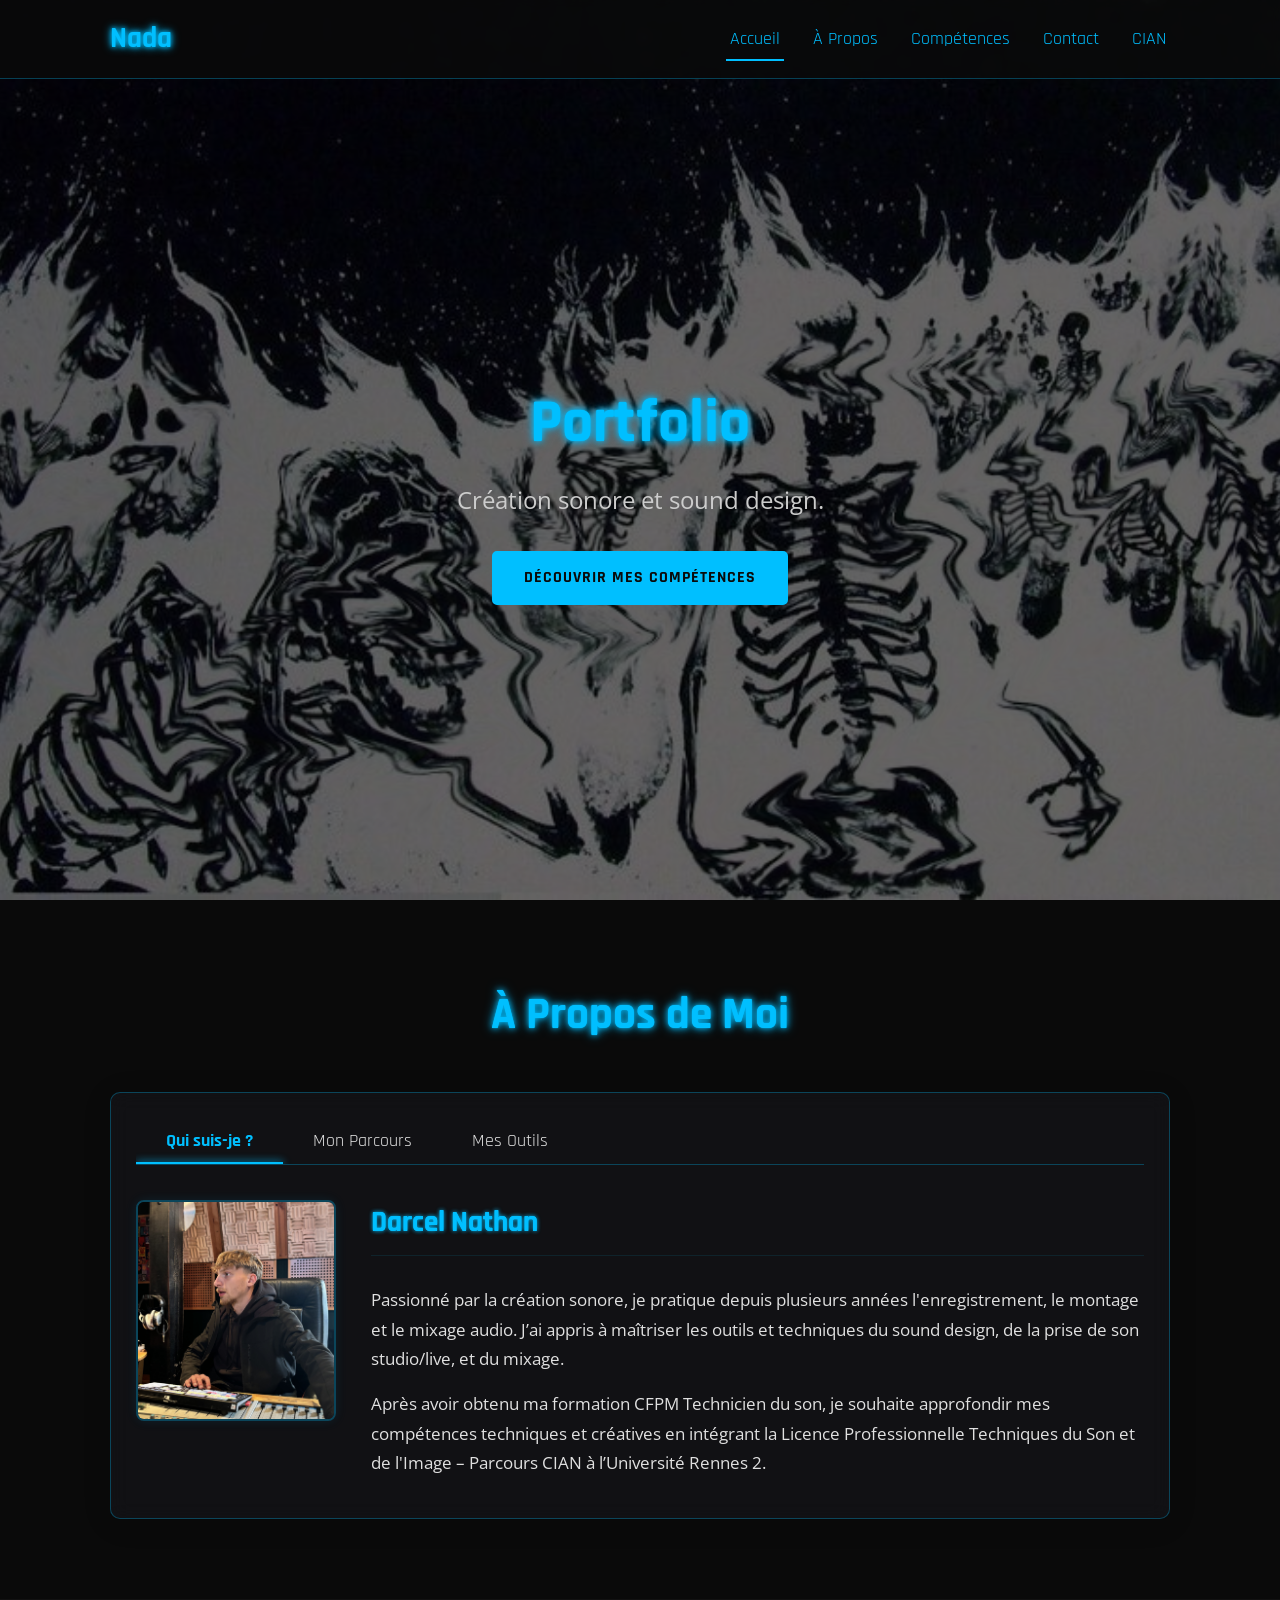
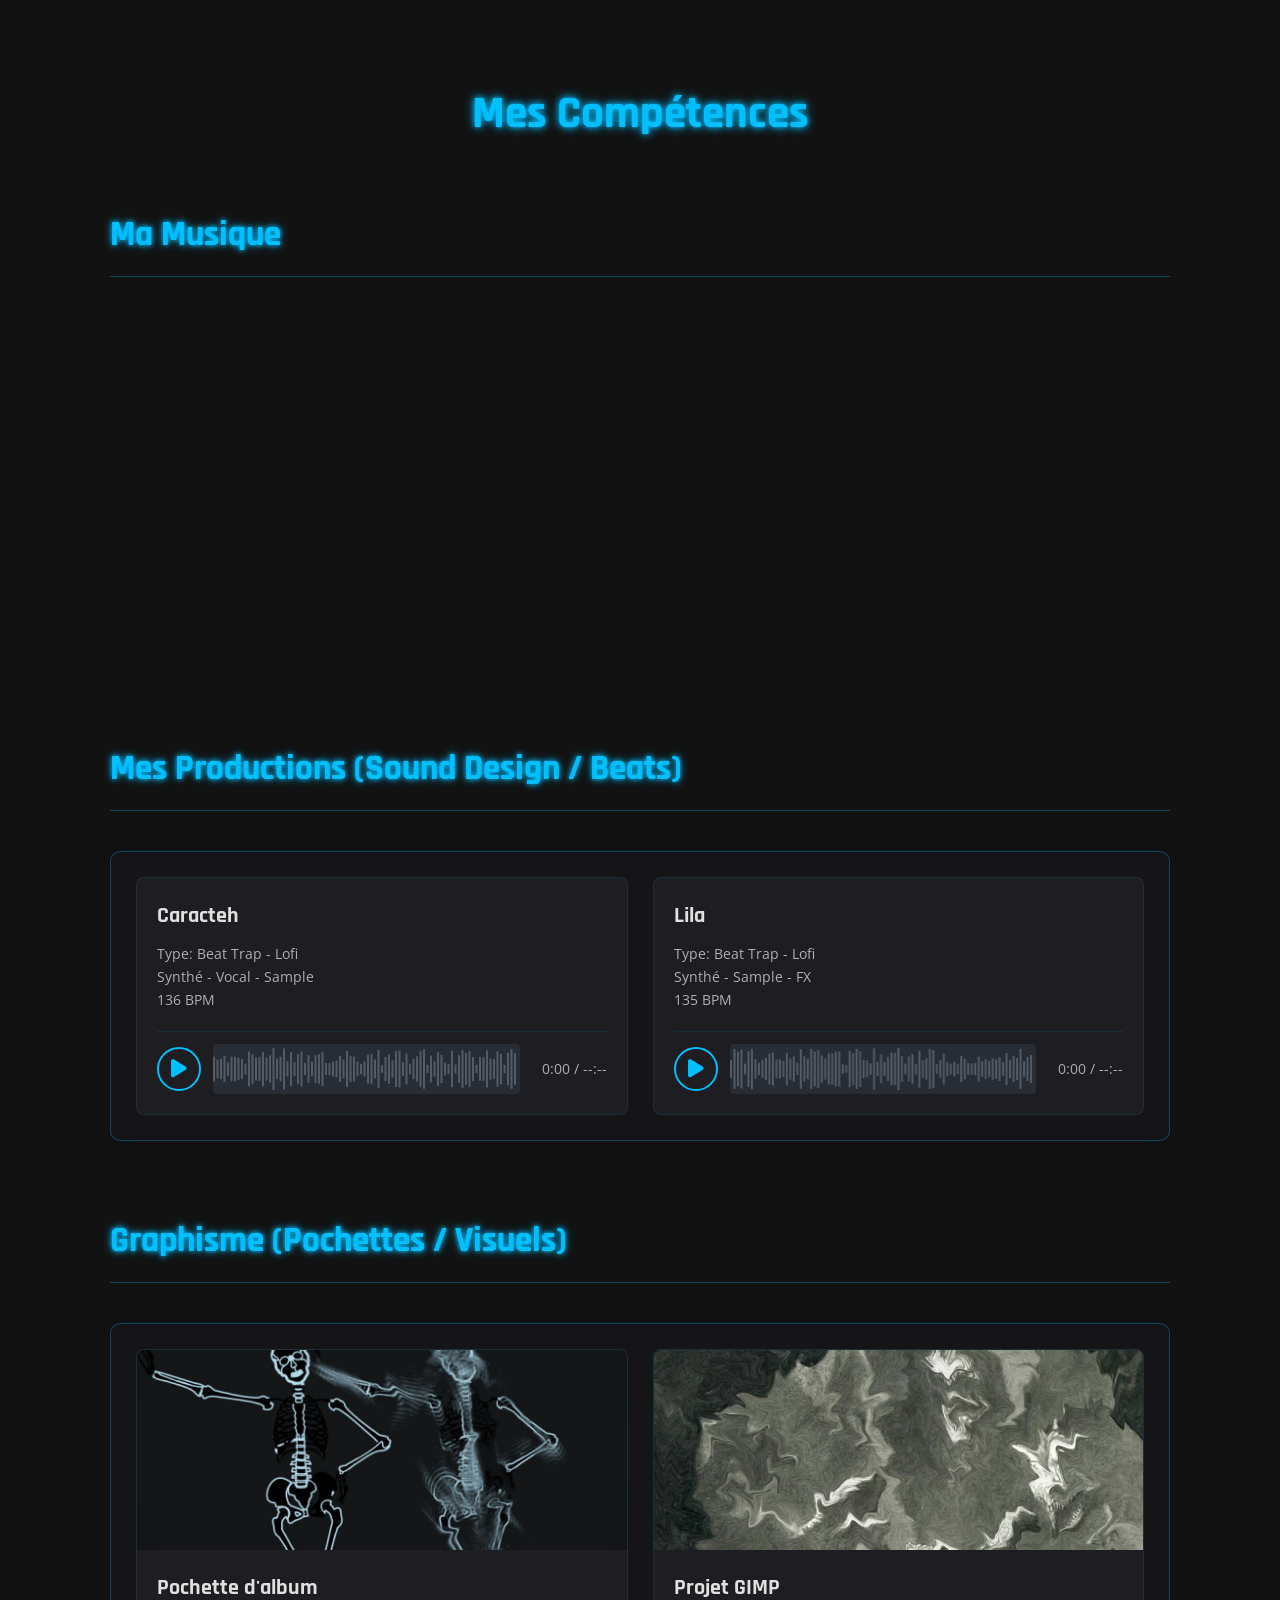
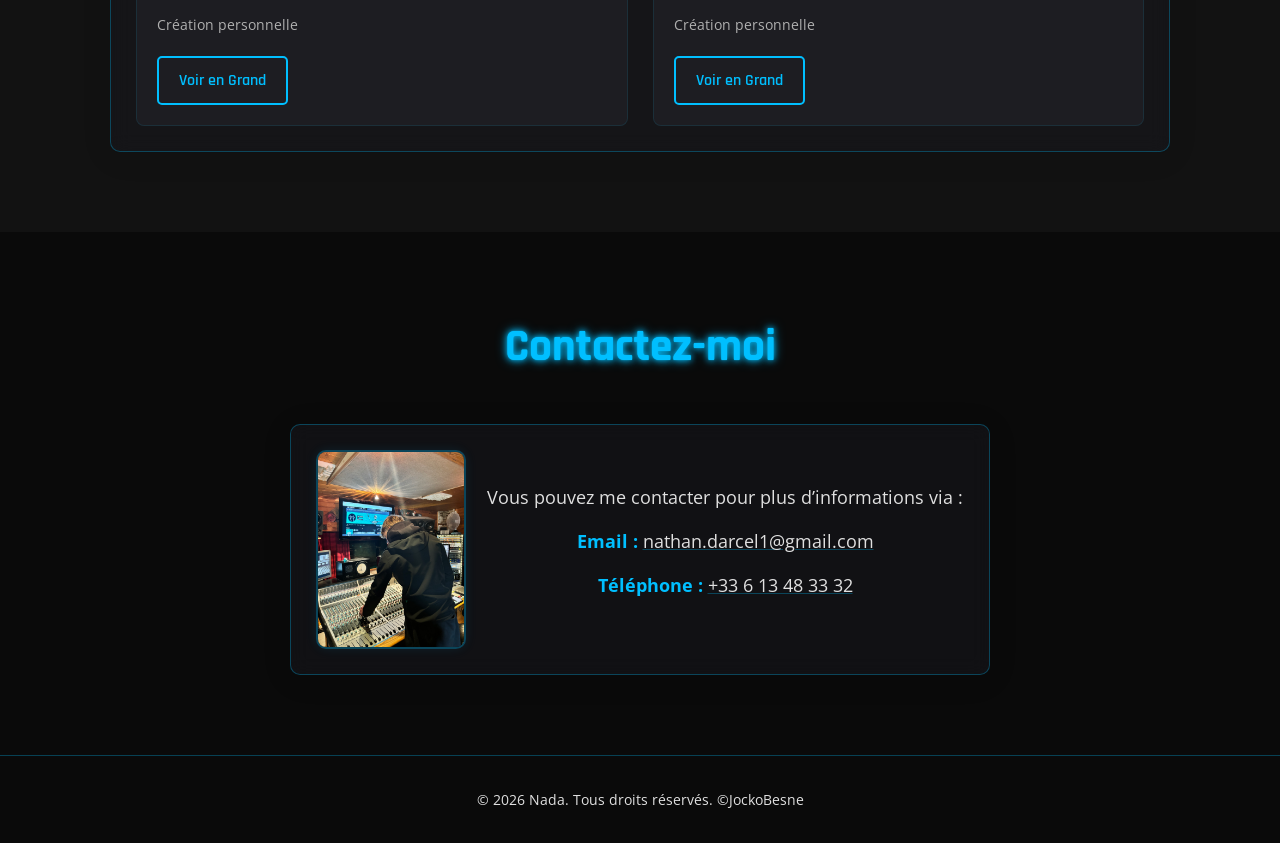
<file: SiteNathan/index.html>
<!DOCTYPE html>
<html lang="fr">
<head>
    <meta charset="UTF-8">
    <meta name="viewport" content="width=device-width, initial-scale=1.0">
    <title>Mon Portfolio Musical</title>
    <link rel="stylesheet" href="style.css">
    <link href="https://fonts.googleapis.com/css2?family=Rajdhani:wght@300;400;700&family=Open+Sans:wght@300;400&display=swap" rel="stylesheet">
    <!-- Font Awesome pour les icônes Play/Pause -->
    <link rel="stylesheet" href="https://cdnjs.cloudflare.com/ajax/libs/font-awesome/6.1.1/css/all.min.css">
</head>
<body>
    <header>
        <div class="container">
            <a href="#hero" class="logo"><span class="neon-highlight">Nada</span></a>
            <button class="nav-toggle" aria-label="Ouvrir le menu de navigation">
                <i class="fas fa-bars"></i> <!-- Icône Burger Font Awesome -->
            </button>
            <nav class="main-nav"> <!-- Ajout d'une classe pour cibler la nav principale -->
                <ul>
                    <li><a href="#hero">Accueil</a></li>
                    <li><a href="#about">À Propos</a></li>
                    <li><a href="#competences">Compétences</a></li>
                    <li><a href="#contact">Contact</a></li>
                    <li><a href="cian.html">CIAN</a></li>
                </ul>
            </nav>
        </div>
    </header>
    <main>
        <section id="hero">
            <div class="hero-content">
                <h1 class="neon-text">Portfolio</h1>
                <p>Création sonore et sound design.</p>
                <a href="#competences" class="cta-button">Découvrir mes compétences</a>
            </div>
            <div class="hero-background-overlay"></div>
        </section>

        <section id="about" class="content-section">
            <div class="container">
                <h2 class="neon-text">À Propos de Moi</h2>
        
                <div class="tabs-container glass-effect">
                    <div class="tab-buttons">
                        <button class="tab-button active" data-tab="qui-suis-je">Qui suis-je ?</button>
                        <button class="tab-button" data-tab="parcours">Mon Parcours</button>
                        <button class="tab-button" data-tab="outils">Mes Outils</button>
                    </div>
        
                    <!-- Onglet: Qui suis-je ? -->
                    <div class="tab-content active" id="qui-suis-je">
                        <div class="about-intro-layout">
                            <div class="about-intro-image-container">
                                <img src="Image/13615D1D-8C24-4F74-96F3-63B5047D33DF.jpeg" alt="Darcel Nathan Nada" class="about-intro-photo">
                            </div>
                            <div class="about-intro-text">
                                <h3 class="tab-content-title">Darcel Nathan</h3>
                                <p>Passionné par la création sonore, je pratique depuis plusieurs années l'enregistrement, le montage et le mixage audio. J’ai appris à maîtriser les outils et techniques du sound design, de la prise de son studio/live, et du mixage.</p>
                                <p>Après avoir obtenu ma formation CFPM Technicien du son, je souhaite approfondir mes compétences techniques et créatives en intégrant la Licence Professionnelle Techniques du Son et de l'Image – Parcours CIAN à l’Université Rennes 2.</p>
                                <!-- Peut-être un trait de personnalité ou une citation ici ? -->
                            </div>
                        </div>
                    </div>
        
                    <!-- Onglet: Mon Parcours -->
                    <div class="tab-content" id="parcours">
                        <h3 class="tab-content-title">Formation & Expériences Clés</h3>
        
                        <div class="parcours-entry">
                            <div class="parcours-entry-image-container">
                                <img src="Image\logo-cfpm-2021.jpg" alt="Logo CFPM" class="parcours-entry-logo">
                            </div>
                            <div class="parcours-entry-details">
                                <h4>Technicien du son, CFPM Rennes (2023-2025)</h4>
                                <p>Formation intensive couvrant la prise de son studio et live, le mixage, le mastering, le sound design et l'acoustique. J'y ai développé une compréhension approfondie des logiciels professionnels et affûté mes oreilles critiques sur de nombreux projets pratiques.</p>
                                <!-- Tu peux ajouter un ou deux points clés :
                                <ul>
                                    <li>Projet marquant : Réalisation de la bande-son d'un court-métrage étudiant.</li>
                                    <li>Compétence clé acquise : Maîtrise avancée de Pro Tools pour l'édition et le mixage.</li>
                                </ul>
                                -->
                            </div>
                        </div>
        
                        <div class="parcours-entry experience">
                            <div class="parcours-entry-image-container">
                                <img src="Image\bet.jpg" alt="Sonorisation événement" class="parcours-entry-photo"> <!-- Remplace par une photo de toi en action si possible -->
                            </div>
                            <div class="parcours-entry-details">
                                <h4>Expérience : Sonorisation Bar en Trans 2023 (Bar LA PLACE)</h4>
                                <p>Responsable de l'installation du matériel, des balances sonores pour plusieurs artistes, et de la gestion de la console de mixage pendant les performances. Une expérience formatrice en gestion du direct et adaptation rapide aux besoins des musiciens.</p>
                            </div>
                        </div>
        
                         <div class="parcours-entry experience">
                            <div class="parcours-entry-image-container">
                            <img src="Image\MET CAR PROJET.jpg" alt="Sonorisation événement" class="parcours-entry-photo">
                            </div>
                            <div class="parcours-entry-details full-width"> <!-- Classe pour prendre toute la largeur si pas d'image -->
                                <h4>Projet Collaboratif : Album "32 MetCar"</h4>
                                <p>Participation à la création d'un album collectif. Mes contributions incluaient la composition de certaines productions, l'enregistrement des voix et instruments, ainsi que le mixage et le mastering de plusieurs titres. Ce projet a renforcé mes compétences en collaboration artistique et en gestion de projet audio de A à Z.</p>
                            </div>
                        </div>
                    </div>
        
                    <!-- Onglet: Mes Outils -->
                    <div class="tab-content" id="outils">
                        <h3 class="tab-content-title">Logiciels & Environnement de Travail</h3>
                        <p class="outils-intro">Voici un aperçu des outils que j'utilise pour sculpter le son et créer des visuels :</p>
                        <div class="outils-grid">
                            <div class="outil-card">
                                <div class="outil-screenshot-container">
                                    <img src="Image\Capture d'écran 2025-05-06 184118.png" alt="Interface FL Studio" class="outil-screenshot">
                                </div>
                                <div class="outil-description">
                                    <h4>FL Studio</h4>
                                    <p>Mon DAW de prédilection pour la composition, l'arrangement et la production de beats. Sa flexibilité et son piano roll intuitif sont parfaits pour ma créativité.</p>
                                </div>
                            </div>
                            <div class="outil-card">
                                 <div class="outil-logo-container"> <!-- Pour les logos simples -->
                                    <img src="Image\IMAGE PRO TOOLS.png" alt="Logo Pro Tools" class="outil-screenshot">
                                </div>
                                <div class="outil-description">
                                    <h4>Pro Tools</h4>
                                    <p>Utilisé pour l'enregistrement, l'édition précise, le mixage audio professionnel ainsi que pour de l'audiovisuel, notamment lors de ma formation et pour des projets demandant un standard industriel.</p>
                                </div>
                            </div>
                            <div class="outil-card">
                                <div class="outil-logo-container">
                                    <img src="Image\Capture d'écran 2025-05-08 174630.png" alt="Logo Photoshop" class="outil-screenshots">
                                </div>
                                <div class="outil-description">
                                    <h4>GIMP</h4>
                                    <p>Pour la création et la retouche de pochettes d'albums, d'affiches et autres visuels accompagnant mes projets musicaux.</p>
                                </div>
                            </div>
                            <!-- Ajouter Ableton Live, autres plugins VST favoris, matériel si pertinent... -->
                        </div>
                    </div>
                </div>
            </div>
        </section>

        <section id="competences" class="content-section">
            <div class="container">
                <h2 class="neon-text">Mes Compétences</h2>

                <div class="competence-subsection">
                    <h3 class="subsection-title neon-text">Ma Musique</h3>
                    <div class="music-showcase">
                        <div class="single-release-card glass-effect">
                            <img src="Image\2cd41f00f206636090a1061ff353accb.jpg" alt="Pochette BL3U FONCE" class="single-artwork">
                            <div class="single-details">
                                <h4>BL3U FONCE</h4>
                                <p class="release-type">Morceau</p>
                                <p class="release-description">
                                    Auteur - Interprète - Mixage - Prod<br>
                                    Morceau introspectif boom bap avec samples jazz.
                                </p>
                                <a href="https://on.soundcloud.com/QpCbNB11cijuefKp6" target="_blank" class="soundcloud-button">
                                    Écouter sur SoundCloud
                                </a>
                            </div>
                        </div>
                    </div>
                </div>

                <div class="competence-subsection">
                    <h3 class="subsection-title neon-text">Mes Productions (Sound Design / Beats)</h3>
                    <div class="production-grid glass-effect">
                        <!-- Production 1: Carateh -->
                        <div class="item-card audio-item">
                            <div class="item-card-content">
                                <h4>Caracteh</h4>
                                <p>Type: Beat Trap - Lofi<br>Synthé - Vocal - Sample <br> 136 BPM</p>
                                <div class="audio-player-wrapper">
                                    <button class="play-pause-button" data-src="audio/caracteh.mp3" aria-label="Lire/Mettre en pause Carateh">
                                        <i class="fas fa-play"></i>
                                    </button>
                                    <div class="waveform-container">
                                        <canvas class="waveform-canvas"></canvas> <!-- Pas besoin de width/height ici, JS s'en charge -->
                                        <div class="progress-bar-container">
                                            <div class="progress-bar"></div>
                                        </div>
                                    </div>
                                    <div class="time-display">
                                        <span class="current-time">0:00</span> / <span class="duration-time">--:--</span>
                                    </div>
                                </div>
                            </div>
                        </div>

                        <!-- Production 2: Lila -->
                        <div class="item-card audio-item">
                            <div class="item-card-content">
                                <h4>Lila</h4>
                                <p>Type: Beat Trap - Lofi <br> Synthé - Sample - FX <br> 135 BPM</p>
                                <div class="audio-player-wrapper">
                                    <button class="play-pause-button" data-src="audio/lila.wav" aria-label="Lire/Mettre en pause Lila">
                                        <i class="fas fa-play"></i>
                                    </button>
                                    <div class="waveform-container">
                                        <canvas class="waveform-canvas"></canvas>
                                        <div class="progress-bar-container">
                                            <div class="progress-bar"></div>
                                        </div>
                                    </div>
                                    <div class="time-display">
                                        <span class="current-time">0:00</span> / <span class="duration-time">--:--</span>
                                    </div>
                                </div>
                            </div>
                        </div>
                    </div>
                </div>

                <div class="competence-subsection">
                    <h3 class="subsection-title neon-text">Graphisme (Pochettes / Visuels)</h3>
                    <div class="graphisme-grid glass-effect">
                        <div class="item-card">
                            <img src="Image/Nathan Pochette d'album.png" alt="Pochette d'album réalisée par Nathan Darcel">
                            <div class="item-card-content">
                                <h4>Pochette d'album</h4>
                                <p>Création personnelle</p>
                                <a href="Image/Nathan Pochette d'album.png" target="_blank" class="view-button">Voir en Grand</a>
                            </div>
                        </div>
                        <div class="item-card">
                            <img src="Image\23c4d7eb6813376bbb614be48a143fc7.png" alt="Affiche Fest Noz">
                            <div class="item-card-content">
                                <h4>Projet GIMP</h4>
                                <p>Création personnelle</p>
                                <a href="Image\23c4d7eb6813376bbb614be48a143fc7.png" target="_blank" class="view-button">Voir en Grand</a>
                            </div>
                        </div>
                    </div>
                </div>
            </div>
        </section>

        <section id="contact" class="content-section">
            <div class="container">
                <h2 class="neon-text">Contactez-moi</h2>
                <div class="contact-details glass-effect contact-layout">
                    <div class="contact-photo">
                        <img src="Image\F2435830-9EF7-4B0C-B1A5-1ED58BB1A138.jpeg" alt="Darcel Nathan Nada" class="about-intro-photo">
                    </div>
                    <div class="contact-text">
                        <p>Vous pouvez me contacter pour plus d’informations via :</p>
                        <p><strong>Email :</strong> <a href="mailto:nathan.darcel1@gmail.com">nathan.darcel1@gmail.com</a></p>
                        <p><strong>Téléphone :</strong> <a href="tel:+33613483332">+33 6 13 48 33 32</a></p>
                    </div>
                </div>
            </div>
        </section>
        
    </main>

    <footer>
        <div class="container">
            <p>© <span id="currentYear"></span> Nada. Tous droits réservés. ©<span id="currentYear"></span>JockoBesne</p>
        </div>
    </footer>

    <script src="script.js"></script>
</body>
</html>
</file>
<file: SiteNathan/style.css>
/* Variables de Couleurs */
:root {
    --dark-bg: #0A0A0A;
    --dark-secondary-bg: #121212;
    --light-text: #E0E0E0;
    --neon-blue: #00BFFF;
    --neon-blue-transparent-light: rgba(0, 191, 255, 0.1);
    --neon-blue-transparent-medium: rgba(0, 191, 255, 0.3);
    --glass-bg: rgba(25, 25, 30, 0.5);
    --waveform-bg: #282c34;
    --waveform-played: var(--neon-blue);
    --waveform-unplayed: #555b66;

    --font-primary: 'Rajdhani', sans-serif;
    --font-secondary: 'Open Sans', sans-serif;
}

/* Styles Généraux */
* {
    margin: 0;
    padding: 0;
    box-sizing: border-box;
}

html {
    scroll-behavior: smooth;
}

body {
    font-family: var(--font-secondary);
    background-color: var(--dark-bg);
    color: var(--light-text);
    line-height: 1.6;
    overflow-x: hidden; /* Empêche le scroll horizontal si un élément dépasse un peu */
}

.container {
    max-width: 1100px;
    margin: 0 auto;
    padding: 0 20px;
}

h1, h2, h3, h4 {
    font-family: var(--font-primary);
    margin-bottom: 1rem;
    font-weight: 700;
}

/* h3 est déjà stylé pour .neon-text, mais si utilisé ailleurs sans .neon-text: */
h3:not(.neon-text):not(.tab-content-title) {
    font-size: 2rem;
    color: var(--neon-blue);
    text-shadow: 0 0 0.5px var(--neon-blue), 0 0 5px var(--neon-blue), 0 0 10px rgba(0, 191, 255, 0.7);
}


h4 { /* Base h4 style */
    font-size: 1.6rem;
    color: var(--light-text);
    margin-bottom: 0.5rem;
}

a {
    color: var(--neon-blue);
    text-decoration: none;
    transition: color 0.3s ease;
}

a:hover {
    color: white;
}

img {
    max-width: 100%;
    height: auto;
    display: block;
}

/* Header & Navigation */
header {
    background-color: rgba(10, 10, 10, 0.8);
    backdrop-filter: blur(5px);
    padding: 1rem 0;
    position: fixed;
    width: 100%;
    top: 0;
    z-index: 1000;
    border-bottom: 1px solid var(--neon-blue-transparent-medium);
}

header .container {
    display: flex;
    justify-content: space-between;
    align-items: center;
    position: relative;
}

.logo {
    font-family: var(--font-primary);
    font-size: 1.8rem;
    font-weight: 700;
    color: var(--light-text);
    z-index: 1100;
}
.logo:hover {
    color: var(--light-text);
}

.logo .neon-highlight {
    color: var(--neon-blue);
    text-shadow: 0 0 5px var(--neon-blue), 0 0 10px var(--neon-blue);
}

.main-nav ul {
    list-style: none;
    display: flex;
    margin: 0;
    padding: 0;
}
.main-nav ul li {
    margin-left: 25px;
}
.main-nav ul li a {
    font-family: var(--font-primary);
    font-weight: 400;
    font-size: 1.1rem;
    padding: 0.5rem 0.25rem;
    padding-bottom: 5px;
    border-bottom: 2px solid transparent;
    transition: color 0.3s ease, border-bottom-color 0.3s ease;
    display: block;
}
.main-nav ul li a:hover,
.main-nav ul li a.active {
    color: var(--neon-blue);
    border-bottom-color: var(--neon-blue);
}

.nav-toggle {
    display: none;
    background: transparent;
    border: 1px solid var(--neon-blue);
    color: var(--neon-blue);
    font-size: 1.5rem;
    padding: 0.5rem 0.75rem;
    border-radius: 5px;
    cursor: pointer;
    z-index: 1100;
}
.nav-toggle:hover {
    background-color: var(--neon-blue-transparent-medium);
}

/* Effet Néon pour Texte (titres H1 de section, H2 de section) */
/* La classe .neon-text est sur les H1 et H2. h3.tab-content-title a son propre style néon. */
/* Si tu veux que TOUS les h1,h2 soient néon par défaut, tu peux le mettre directement sur les balises */
h1.neon-text, h2.neon-text {
    color: var(--neon-blue); /* Assure que la couleur est bien appliquée */
    text-shadow: 0 0 1px var(--neon-blue), 0 0 6px var(--neon-blue), 0 0 12px rgba(0, 191, 255, 0.7);
}


/* Section Héros */
#hero {
    min-height: 100vh;
    display: flex;
    align-items: center;
    justify-content: center;
    text-align: center;
    position: relative;
    padding-top: 80px;
    background-image: url('Image/skeleton-site.png');
    background-repeat: no-repeat;
    background-position: center center;
    background-size: cover;
    background-attachment: fixed;
}

.hero-background-overlay {
    position: absolute;
    top: 0;
    left: 0;
    width: 100%;
    height: 100%;
    background-color: rgba(0, 0, 0, 0.6);
    z-index: 1;
}

.hero-content {
    position: relative;
    z-index: 2;
    padding: 20px;
}

#hero h1 { /* Titre H1 spécifique au héros */
    font-size: 3.8rem;
    margin-bottom: 0.5rem;
}

#hero p {
    font-size: 1.5rem;
    margin-bottom: 2rem;
    color: #ccc;
}

.cta-button {
    display: inline-block;
    background-color: var(--neon-blue);
    color: var(--dark-bg);
    padding: 12px 30px;
    border-radius: 5px;
    font-family: var(--font-primary);
    font-weight: 700;
    text-transform: uppercase;
    letter-spacing: 1px;
    border: 2px solid var(--neon-blue);
    transition: background-color 0.3s ease, color 0.3s ease, box-shadow 0.3s ease;
}

.cta-button:hover {
    background-color: transparent;
    color: var(--neon-blue);
    box-shadow: 0 0 15px var(--neon-blue);
}

/* Sections de Contenu Générales */
.content-section {
    padding: 80px 0;
    background-color: var(--dark-secondary-bg);
}
.content-section:nth-child(even) { /* Note: #about est le 2e enfant de main, donc var(--dark-bg) */
   background-color: var(--dark-bg);
}

.content-section h2 { /* Titres H2 de section */
    text-align: center;
    font-size: 2.8rem;
    margin-bottom: 2.5rem; /* Réduit un peu pour moins d'espace avant les onglets */
}

/* Effet Verre Dépoli (Glassmorphism) */
.glass-effect {
    background: var(--glass-bg);
    backdrop-filter: blur(10px);
    -webkit-backdrop-filter: blur(10px);
    border-radius: 10px;
    padding: 25px;
    border: 1px solid var(--neon-blue-transparent-medium);
    box-shadow: 0 4px 30px rgba(0, 0, 0, 0.1);
}

/* --- NOUVEAUX STYLES POUR LA SECTION "À PROPOS" AVEC ONGLETS --- */
.tabs-container {
    margin-top: 1.5rem; /* Espace entre le H2 de section et les onglets */
}

.tab-buttons {
    display: flex;
    margin-bottom: 25px;
    border-bottom: 1px solid var(--neon-blue-transparent-medium);
    overflow-x: auto;
    /* --- NOUVEAU : Cacher la barre de scroll --- */
    scrollbar-width: none; /* Firefox */
    -ms-overflow-style: none;  /* IE 10+ */
}
/* --- NOUVEAU : Cacher la barre de scroll pour Chrome, Safari, Edge --- */
.tab-buttons::-webkit-scrollbar {
    display: none;
}


.tab-button {
    background: transparent;
    border: none;
    /* padding: 12px 22px; Ancien padding */
    /* --- MODIFIÉ : Plus de padding horizontal pour plus de longueur --- */
    padding: 12px 30px; /* Augmente le 22px à 30px ou plus selon ton goût */
    cursor: pointer;
    color: var(--light-text);
    font-family: var(--font-primary);
    font-size: 1.1rem;
    font-weight: 400;
    position: relative;
    transition: color 0.3s ease, background-color 0.3s ease;
    white-space: nowrap;
    /* --- OPTIONNEL : Pour que les boutons se répartissent si peu nombreux --- */
    /* Si tu as peu d'onglets et que tu veux qu'ils prennent plus de place : */
    /* flex-grow: 1; */ /* Décommente si tu veux cet effet */
    /* text-align: center; */ /* Assure que le texte est centré si flex-grow est utilisé */
}
.tab-button:hover {
    color: var(--neon-blue);
    background-color: var(--neon-blue-transparent-light);
}
.tab-button.active {
    color: var(--neon-blue);
    font-weight: 700;
}
.tab-button.active::after {
    content: '';
    position: absolute;
    bottom: -1px;
    left: 0;
    width: 100%;
    height: 3px;
    background-color: var(--neon-blue);
    box-shadow: 0 0 8px var(--neon-blue);
}

.tab-content {
    display: none;
    padding-top: 10px; /* Espace au dessus du contenu de l'onglet */
    animation: fadeInTab 0.6s ease-out;
}
.tab-content.active {
    display: block;
}
@keyframes fadeInTab {
    from { opacity: 0; transform: translateY(15px); }
    to { opacity: 1; transform: translateY(0); }
}

/* Titre à l'intérieur de chaque onglet (remplace les anciens h3 de parcours) */
h3.tab-content-title {
    font-size: 1.8rem;
    color: var(--neon-blue);
    text-shadow: 0 0 0.5px var(--neon-blue), 0 0 4px var(--neon-blue); /* Ombre néon plus subtile pour les titres d'onglet */
    margin-bottom: 1.8rem;
    padding-bottom: 0.6rem;
    border-bottom: 1px solid var(--neon-blue-transparent-light);
}

/* Onglet: Qui suis-je ? */
.about-intro-layout {
    display: flex;
    align-items: flex-start;
    gap: 35px; /* Un peu plus d'espace */
}
.about-intro-image-container {
    flex-basis: 200px; /* AJUSTÉ : Plus petit */
    flex-shrink: 0;
}
.about-intro-photo {
    width: 100%;
    height: auto;
    max-height: 260px; /* AJUSTÉ : Limite en hauteur */
    object-fit: cover;
    border-radius: 8px;
    border: 2px solid var(--neon-blue-transparent-medium);
    box-shadow: 0 0 12px var(--neon-blue-transparent-light);
}
.about-intro-text {
    flex: 1;
}
/* Le h3 de .about-intro-text est maintenant .tab-content-title, sauf si tu as un autre h3 spécifique ici.
   S'il y a un h3 DANS .about-intro-text qui n'est PAS le .tab-content-title général : */
.about-intro-text h3:not(.tab-content-title) {
    font-size: 1.6rem; /* Ajuste si tu as un sous-titre spécifique pour le nom */
    margin-bottom: 0.8rem;
    color: var(--light-text);
}
.about-intro-text h3 .neon-highlight {
     color: var(--neon-blue);
     text-shadow: 0 0 5px var(--neon-blue);
}
.about-intro-text p {
    font-size: 1.05rem; /* Légèrement plus grand pour la lisibilité */
    line-height: 1.75;
    margin-bottom: 1rem;
}

/* Onglet: Mon Parcours */
.parcours-entry {
    display: flex;
    align-items: flex-start;
    gap: 25px;
    padding: 15px 0; /* Padding vertical */
    border-bottom: 1px solid rgba(255, 255, 255, 0.08); /* Ligne plus subtile */
}
.parcours-entry:last-child {
    border-bottom: none;
    padding-bottom: 0;
}
.parcours-entry-image-container {
    flex-basis: 120px; /* AJUSTÉ : Plus petit pour le logo CFPM et photos d'xp */
    flex-shrink: 0;
    display: flex;
    align-items: center;
    justify-content: center;
    min-height: 70px; /* Pour assurer un minimum de hauteur même si l'image est petite */
}
.parcours-entry-logo { /* Spécifique pour logo CFPM */
    max-width: 100%;
    max-height: 140px; /* AJUSTÉ : Plus petit */
    object-fit: contain;
}
.parcours-entry-photo { /* Pour les photos d'expérience */
    width: 100%;
    max-height: 140px; /* AJUSTÉ : Adapté au flex-basis plus petit */
    object-fit: cover;
    border-radius: 6px;
}
.parcours-entry-details {
    flex: 1;
}
.parcours-entry-details.full-width {
    flex-basis: 100%;
}
.parcours-entry-details h4 { /* Titres de chaque entrée de parcours */
    font-size: 1.25rem; /* Un peu plus petit */
    color: var(--light-text);
    font-weight: 600; /* Moins que 700 pour hiérarchie */
    margin-bottom: 0.4rem;
}
.parcours-entry-details p,
.parcours-entry-details ul {
    font-size: 0.95rem;
    line-height: 1.65;
    color: #c5c5c5; /* Un peu plus clair que #ccc */
    margin-bottom: 0.5rem;
}
.parcours-entry-details ul {
    list-style-type: none; /* Ou 'disc' si tu préfères */
    padding-left: 0; /* Si pas de list-style-type */
}
.parcours-entry-details ul li::before { /* Custom bullet */
    content: "▹"; /* Ou autre symbole comme •, –, etc. */
    color: var(--neon-blue);
    font-weight: bold;
    display: inline-block;
    width: 1em;
    margin-left: -1em; /* Si padding-left sur ul est 0 */
    /* Si ul a padding-left: 20px, alors pas besoin de margin-left: -1em, juste 'margin-right: 0.5em;' */
}


/* Onglet: Mes Outils */
.outils-intro {
    font-size: 1rem;
    color: #c5c5c5;
    margin-bottom: 1.8rem;
    text-align: left; /* Ou center si tu préfères */
}
.outils-grid {
    display: grid;
    grid-template-columns: repeat(auto-fit, minmax(280px, 1fr)); /* Cartes un peu plus petites */
    gap: 25px;
}
.outil-card {
    background-color: rgba(30, 30, 35, 0.6); /* Fond légèrement différent */
    border-radius: 8px;
    padding: 20px;
    border: 1px solid var(--neon-blue-transparent-light);
    display: flex;
    flex-direction: column;
    transition: transform 0.3s ease, box-shadow 0.3s ease;
}
.outil-card:hover {
    transform: translateY(-6px);
    box-shadow: 0 6px 20px var(--neon-blue-transparent-medium);
}
.outil-screenshot-container,
.outil-logo-container {
    width: 100%;
    height: 160px; /* AJUSTÉ : Hauteur pour screenshots/logos */
    display: flex;
    align-items: center;
    justify-content: center;
    margin-bottom: 18px;
    background-color: rgba(0,0,0,0.25);
    border-radius: 6px;
    overflow: hidden;
}
.outil-screenshot {
    width: 100%;
    height: 100%;
    object-fit: cover;
}
.outil-logo {
    max-width: 70%; /* Pour que le logo ne touche pas les bords du conteneur */
    max-height: 70px; /* Logo plus petit et centré */
    object-fit: contain;
}
.outil-description h4 { /* Titre de la carte outil */
    font-size: 1.2rem;
    color: var(--neon-blue);
    margin-bottom: 0.6rem;
}
.outil-description p {
    font-size: 0.9rem;
    color: #b5b5b5;
    line-height: 1.55;
}
/* FIN NOUVEAUX STYLES POUR "À PROPOS" AVEC ONGLETS */


/* SECTION COMPÉTENCES (Styles existants, à vérifier pour cohérence) */
#competences .container h2 { /* Assure que le H2 de section a le bon margin */
    margin-bottom: 3.5rem;
}

.competence-subsection {
    margin-bottom: 4.5rem;
}
.competence-subsection:last-child {
    margin-bottom: 0;
}

.subsection-title { /* h3 dans compétences */
    font-size: 2.2rem;
    color: var(--neon-blue); /* Assure la couleur néon si la classe .neon-text n'est pas toujours là */
    text-shadow: 0 0 0.5px var(--neon-blue), 0 0 5px var(--neon-blue), 0 0 10px rgba(0, 191, 255, 0.7);
    margin-bottom: 2.5rem;
    text-align: left;
    padding-bottom: 0.8rem;
    border-bottom: 1px solid var(--neon-blue-transparent-medium);
}

/* Styles pour "Ma Musique" (single release) */
.music-showcase .single-release-card { /* .glass-effect est déjà dessus */
    display: flex;
    /* padding: 25px; est déjà sur .glass-effect */
    flex-direction: row;
    align-items: center;
    gap: 40px;
}
.music-showcase .single-artwork {
    flex-basis: 300px; /* Un peu plus petit */
    max-width: 300px;
    height: 300px;
    object-fit: cover;
    border-radius: 8px;
    border: 2px solid var(--neon-blue-transparent-light);
    box-shadow: 0 0 10px var(--neon-blue-transparent-light);
}
.music-showcase .single-details {
    flex: 1;
    text-align: left;
}
.music-showcase .single-details h4 { /* Titre du morceau */
    font-size: 2rem; /* Un peu plus petit */
    color: var(--neon-blue);
    margin-bottom: 0.7rem;
    text-shadow: 0 0 5px var(--neon-blue), 0 0 10px var(--neon-blue);
}
.music-showcase .single-details .release-type {
    font-size: 1rem;
    color: #bbb;
    font-family: var(--font-secondary);
    font-style: italic;
    margin-bottom: 1rem;
}
.music-showcase .single-details .release-description {
    font-size: 1.05rem;
    margin-bottom: 1.5rem;
    line-height: 1.7;
    color: var(--light-text);
}
.music-showcase .soundcloud-button {
    display: inline-flex;
    align-items: center;
    background-color: var(--neon-blue);
    color: var(--dark-bg);
    padding: 12px 25px;
    border-radius: 5px;
    font-family: var(--font-primary);
    font-weight: 700;
    text-transform: uppercase;
    letter-spacing: 1px;
    border: 2px solid var(--neon-blue);
    transition: background-color 0.3s ease, color 0.3s ease, box-shadow 0.3s ease;
    text-decoration: none;
}
.music-showcase .soundcloud-button:hover {
    background-color: transparent;
    color: var(--neon-blue);
    box-shadow: 0 0 10px var(--neon-blue), 0 0 20px var(--neon-blue-transparent-medium);
}

/* Styles pour les grilles de Productions et Graphisme */
.production-grid,
.graphisme-grid { /* .glass-effect est déjà dessus */
    display: grid;
    grid-template-columns: repeat(auto-fit, minmax(300px, 1fr)); /* Cartes un peu plus petites */
    gap: 25px; /* Espace un peu réduit */
    /* padding: 25px; est déjà sur .glass-effect, pas besoin de le remettre ici */
}

.item-card { /* Carte individuelle dans les grilles de prod/graphisme */
    background-color: rgba(35, 35, 40, 0.7);
    border-radius: 8px;
    overflow: hidden;
    border: 1px solid var(--neon-blue-transparent-light);
    transition: transform 0.3s ease, box-shadow 0.3s ease;
    display: flex;
    flex-direction: column;
}
.item-card:hover {
    transform: translateY(-5px);
    box-shadow: 0 8px 25px rgba(0, 191, 255, 0.2);
}
.item-card img { /* Image en haut de la carte (graphisme) */
    width: 100%;
    height: 200px; /* Hauteur un peu réduite */
    object-fit: cover;
}
.item-card-content { /* Contenu texte de la carte */
    padding: 1.25rem; /* Padding un peu ajusté */
    flex-grow: 1;
    display: flex;
    flex-direction: column;
    text-align: left;
}
.item-card-content h4 { /* Titre dans la carte */
    font-size: 1.4rem; /* Ajusté */
    margin-bottom: 0.5rem;
    color: var(--light-text); /* Pas forcément néon ici pour varier */
}
.item-card-content p { /* Description dans la carte */
    font-size: 0.9rem;
    color: #b0b0b0;
    margin-bottom: 1.2rem;
}

/* Styles pour le lecteur audio personnalisé (dans .item-card) */
.audio-player-wrapper {
    display: flex;
    align-items: center;
    gap: 12px;
    margin-top: auto; /* Pousse en bas de la carte */
    padding-top: 12px;
    border-top: 1px solid var(--neon-blue-transparent-light);
}
.play-pause-button {
    background: transparent;
    border: 2px solid var(--neon-blue);
    color: var(--neon-blue);
    border-radius: 50%;
    width: 44px;
    height: 44px;
    font-size: 1.3rem;
    cursor: pointer;
    transition: background-color 0.2s, color 0.2s, box-shadow 0.2s;
    display: flex;
    align-items: center;
    justify-content: center;
    flex-shrink: 0;
}
.play-pause-button:hover {
    background-color: var(--neon-blue);
    color: var(--dark-bg);
    box-shadow: 0 0 8px var(--neon-blue);
}
.play-pause-button i {
    display: block;
    line-height: 1; /* Pour un meilleur centrage de l'icône */
}
.waveform-container {
    flex-grow: 1;
    height: 50px;
    min-width: 150px;
    background-color: var(--waveform-bg);
    border-radius: 4px;
    position: relative;
    cursor: pointer;
    overflow: hidden;
}
.waveform-canvas {
    display: block;
    width: 100%;
    height: 100%;
}
.progress-bar-container { /* Inutilisé actuellement car waveform dessine la progression */
    display: none;
}
.time-display {
    font-size: 0.85rem;
    color: #b0b0b0;
    min-width: 75px; /* Pour "0:00 / 0:00" */
    text-align: right;
    font-variant-numeric: tabular-nums; /* Alignement des chiffres */
    flex-shrink: 0;
}

/* Bouton Voir en Grand pour le graphisme */
.item-card .view-button {
    display: inline-block;
    background-color: transparent;
    color: var(--neon-blue);
    padding: 10px 20px; /* Padding un peu ajusté */
    border-radius: 5px;
    font-family: var(--font-primary);
    font-weight: 600;
    border: 2px solid var(--neon-blue);
    transition: background-color 0.2s, color 0.2s, box-shadow 0.2s;
    text-decoration: none;
    margin-top: auto; /* Pousse en bas */
    align-self: flex-start; /* Aligné à gauche */
    text-align: center;
}
.item-card .view-button:hover {
    background-color: var(--neon-blue);
    color: var(--dark-bg);
    box-shadow: 0 0 10px var(--neon-blue);
}

/* Section Contact */
.contact-details { /* .glass-effect est déjà dessus */
    max-width: 700px;
    margin: 0 auto; /* Centré */
    text-align: center;
    /* padding: 25px; est déjà sur .glass-effect */
}
.contact-details p {
    margin-bottom: 1rem;
    font-size: 1.1rem;
}
.contact-details strong {
    color: var(--neon-blue);
}
.contact-details a {
    font-weight: normal; /* Pour que le lien ne soit pas en gras par défaut */
    color: var(--light-text);
    text-decoration: underline;
    text-decoration-color: var(--neon-blue-transparent-medium);
}
.contact-details a:hover {
    color: var(--neon-blue);
    text-decoration-color: var(--neon-blue);
}
.contact-layout {
    display: flex;
    align-items: center;
    gap: 20px; /* espace entre la photo et le texte */
    flex-wrap: wrap; /* pour que ça passe bien sur mobile */
}

.contact-photo img {
    max-width: 150px;
    height: auto;
    border-radius: 10px; /* arrondi des coins */
    object-fit: cover;
}

.contact-text {
    flex: 1;
    min-width: 250px;
}


/* Footer */
footer {
    text-align: center;
    padding: 2rem 0;
    background-color: var(--dark-bg);
    border-top: 1px solid var(--neon-blue-transparent-medium);
    font-size: 0.9rem;
}

/* --- STYLES RESPONSIVES --- */
@media (max-width: 768px) {
    header .container {
        flex-direction: row;
        justify-content: space-between;
    }

    .nav-toggle {
        display: flex;
        align-items: center;
        justify-content: center;
    }

    .main-nav {
        display: none;
        position: absolute;
        top: 100%;
        left: 0;
        right: 0;
        background-color: rgba(10, 10, 10, 0.97);
        backdrop-filter: blur(10px);
        border-top: 1px solid var(--neon-blue);
        padding: 0;
        z-index: 1050;
        box-shadow: 0 5px 15px rgba(0, 191, 255, 0.1);
    }
    .main-nav.nav-open {
        display: block;
    }
    .main-nav ul {
        flex-direction: column;
        align-items: stretch;
        width: 100%;
    }
    .main-nav ul li {
        margin: 0;
        width: 100%;
        text-align: center;
    }
    .main-nav ul li a {
        padding: 1rem 1.5rem;
        width: 100%;
        border-bottom: 1px solid var(--neon-blue-transparent-light);
        font-size: 1.2rem;
    }
    .main-nav ul li:last-child a {
        border-bottom: none;
    }
    .main-nav ul li a:hover,
    .main-nav ul li a.active {
        background-color: var(--neon-blue-transparent-medium);
        color: var(--neon-blue);
        border-bottom-color: var(--neon-blue-transparent-light);
    }

    /* Section Hero sur mobile */
    #hero {
        background-attachment: scroll;
        background-image: url('Image/skeleton-site.png');
        min-height: 80vh;
    }
    #hero h1 {
        font-size: 2.8rem;
    }
    #hero p {
        font-size: 1.3rem;
    }

    /* Titres de section H2 sur mobile */
    .content-section h2 {
        font-size: 2.2rem;
        margin-bottom: 2rem; /* Réduit l'espace avant les onglets/contenu */
    }

    /* --- AJUSTEMENTS RESPONSIVE POUR LES ONGLETS #ABOUT --- */
    .tab-buttons {
        overflow-x: auto;
        -webkit-overflow-scrolling: touch;
        /* padding-bottom: 5px; /* Plus nécessaire si la scrollbar est cachée */
        /* La scrollbar est déjà cachée par les règles ci-dessus, pas besoin de répéter ici */
    }
    .tab-button {
        white-space: nowrap;
        font-size: 1rem;
        /* padding: 10px 15px; Ancien padding mobile */
        /* --- MODIFIÉ : Padding horizontal mobile aussi --- */
        padding: 10px 20px; /* Ou ajuste selon besoin sur mobile */
    }

    .about-intro-layout {
        flex-direction: column;
        align-items: center;
        text-align: center;
    }
    .about-intro-image-container {
        flex-basis: auto;
        width: 160px; /* Photo profil plus petite sur mobile */
        margin-bottom: 20px;
    }
    .about-intro-photo {
        max-height: 200px;
    }
    .about-intro-text h3:not(.tab-content-title) { /* Si titre de nom spécifique */
        text-align: center;
    }

    .parcours-entry {
        flex-direction: column;
        align-items: center;
        text-align: center;
    }
    .parcours-entry-image-container {
        flex-basis: auto;
        width: 100px; /* Logo CFPM encore plus petit sur mobile */
        max-width: 100px;
        margin-bottom: 15px;
    }
    .parcours-entry-logo {
        max-height: 60px;
    }
    .parcours-entry-photo { /* Photo expérience */
         width: 80%;
         max-width: 200px; /* Limiter la largeur */
         max-height: 120px;
    }
    .parcours-entry-details h4 {
        text-align: center;
        font-size: 1.15rem;
    }

    .outils-grid {
        grid-template-columns: 1fr; /* Une carte par ligne */
    }
    .outil-screenshot-container,
    .outil-logo-container {
        height: 140px;
    }
    .outil-description {
        text-align: center;
    }
    /* --- FIN AJUSTEMENTS RESPONSIVE POUR ONGLETS #ABOUT --- */


    /* Titres de sous-section H3 (dans Compétences) */
    .subsection-title {
        font-size: 1.8rem; /* Plus petit sur mobile */
        text-align: center;
    }

    /* Carte musique */
    .music-showcase .single-release-card {
        flex-direction: column;
        text-align: center;
        gap: 20px;
    }
    .music-showcase .single-artwork {
        flex-basis: auto;
        width: 70%;
        max-width: 250px; /* Pochette un peu plus petite */
        height: auto;
    }
    .music-showcase .single-details h4 {
        font-size: 1.8rem;
    }

    /* Grilles de prod et graphisme */
    .production-grid,
    .graphisme-grid {
        grid-template-columns: 1fr; /* Une carte par ligne */
        gap: 20px;
    }
    .item-card img { /* Image carte graphisme */
        height: 180px;
    }
    .item-card-content {
        padding: 1rem;
        text-align: center;
    }
    .item-card-content h4 {
        font-size: 1.3rem;
    }
    .item-card .view-button {
        align-self: center;
    }

    /* Lecteur audio */
    .audio-player-wrapper {
        gap: 8px;
        /* flex-wrap: wrap; /* Décommenter si besoin de passer à la ligne */
    }
    .waveform-container {
        height: 40px; /* Plus petit */
    }
    .play-pause-button {
        width: 40px;
        height: 40px;
        font-size: 1.1rem;
    }
    .time-display {
       font-size: 0.75rem;
       min-width: 60px;
    }

    .contact-layout {
        flex-direction: column;
        align-items: flex-start;
        text-align: left;
    }

    .contact-photo img {
        max-width: 120px;
    }
}
</file>
